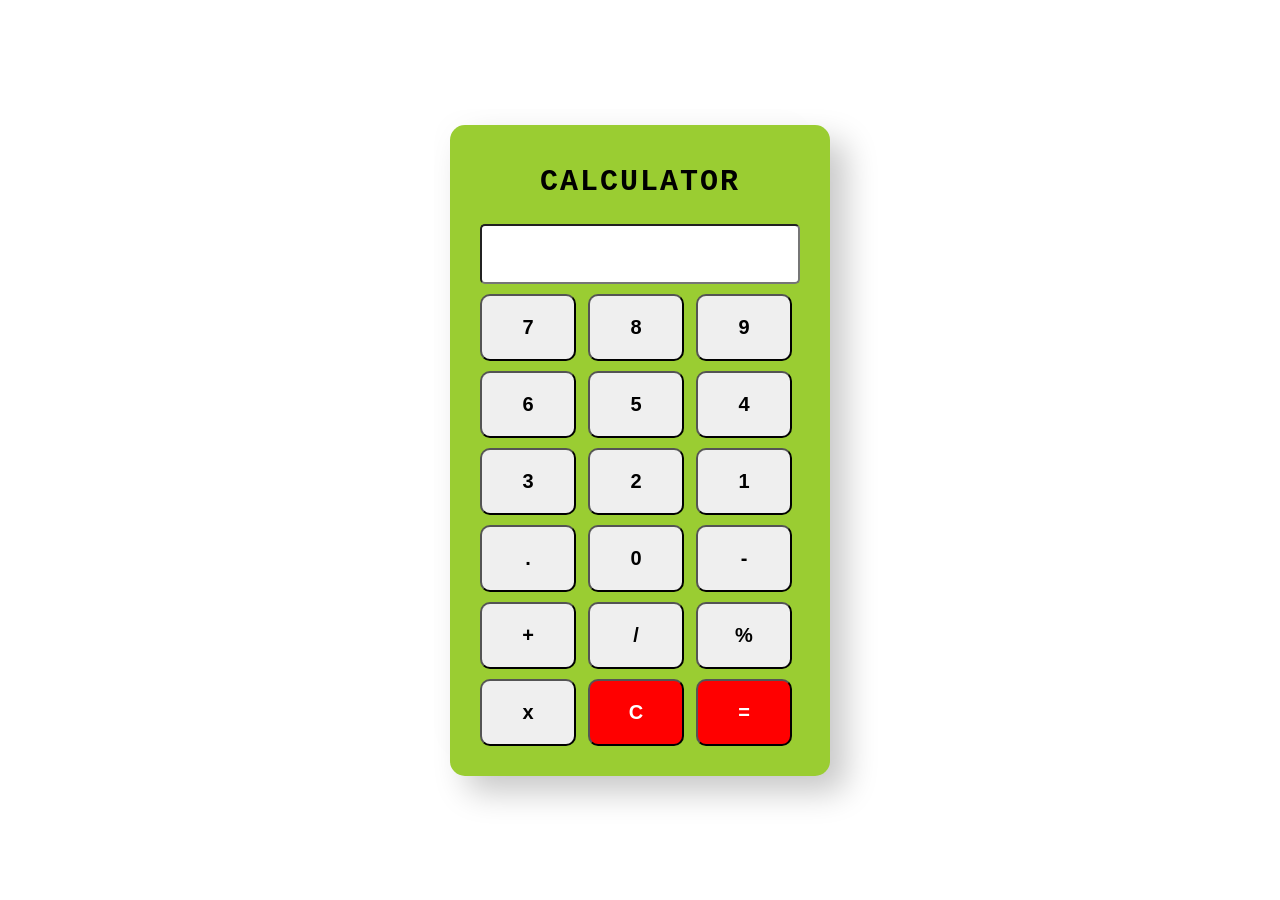
<file: index.html>
<!DOCTYPE html>
<html lang="en">
  <head>
    <meta charset="UTF-8" />
    <meta http-equiv="X-UA-Compatible" content="IE=edge" />
    <meta name="viewport" content="width=device-width, initial-scale=1.0" />
    <title>Calculator</title>
    <link rel="stylesheet" href="styles.css" />
  </head>
  <body>
    <section class="main-section">
        <form action="" class="main-form">
            <div>
                <h2 class="header">Calculator</h2>
            </div>
            <div>
                <div>
                <input type="text" class="textbox" />
                </div>
                <!-- <div>
                    <textarea name="textbox" id="textBox" cols="40" rows="3"></textarea>
                </div> -->
                
                <div>
                    <span>
                        <button  class="btn" id="btn-7" data-num="7">7</button>
                        <button class="btn" id="btn-8" data-num="8">8</button>
                        <button class="btn" id="btn-9" data-num="9">9</button>
                    </span>
                </div>
                <div>
                    <span>
                        <button class="btn" id="btn-6" data-num="6">6</button>
                        <button class="btn" id="btn-5" data-num="5">5</button>
                        <button class="btn" id="btn-4" data-num="4">4</button>
                    </span>
                </div>
                <div>
                    <span>
                         <button class="btn" id="btn-3" data-num="3">3</button>
                         <button class="btn" id="btn-2" data-num="2">2</button>
                         <button class="btn" id="btn-1" data-num="1">1</button>
                    </span>
                </div>
                <div>
                    <span>
                        <button class="btn" id="btn-deci" data-num=".">.</button>
                        <button class="btn" id="btn-0" data-num="0">0</button>
                         <button class="btn" id="btn-subt" data-num="-">-</button>
                    </span>
                </div>
                <div>
                    <span>
                        <button class="btn" id="btn-add" data-num="+">+</button>
                        <button class="btn" id="btn-div" data-num="/">/</button>
                        <button class="btn" id="btn-mod" data-num="%">%</button>
                     </span>
                </div>
                <div>
                    <span>
                        <button class="btn" id="btn-mult" data-num="*">x</button>
                        <button class="btn-clear" id="btn-clear">C</button>
                        <button class="btn-equals" id="btn-equals" value="submit">=</button>
                    </span>
                </div>     
                
               
            </div>
      </form>
    </section>
    <!-- <script src="calc.js"></script> -->
    <script src="new.js"></script>
  </body>
</html>
</file>
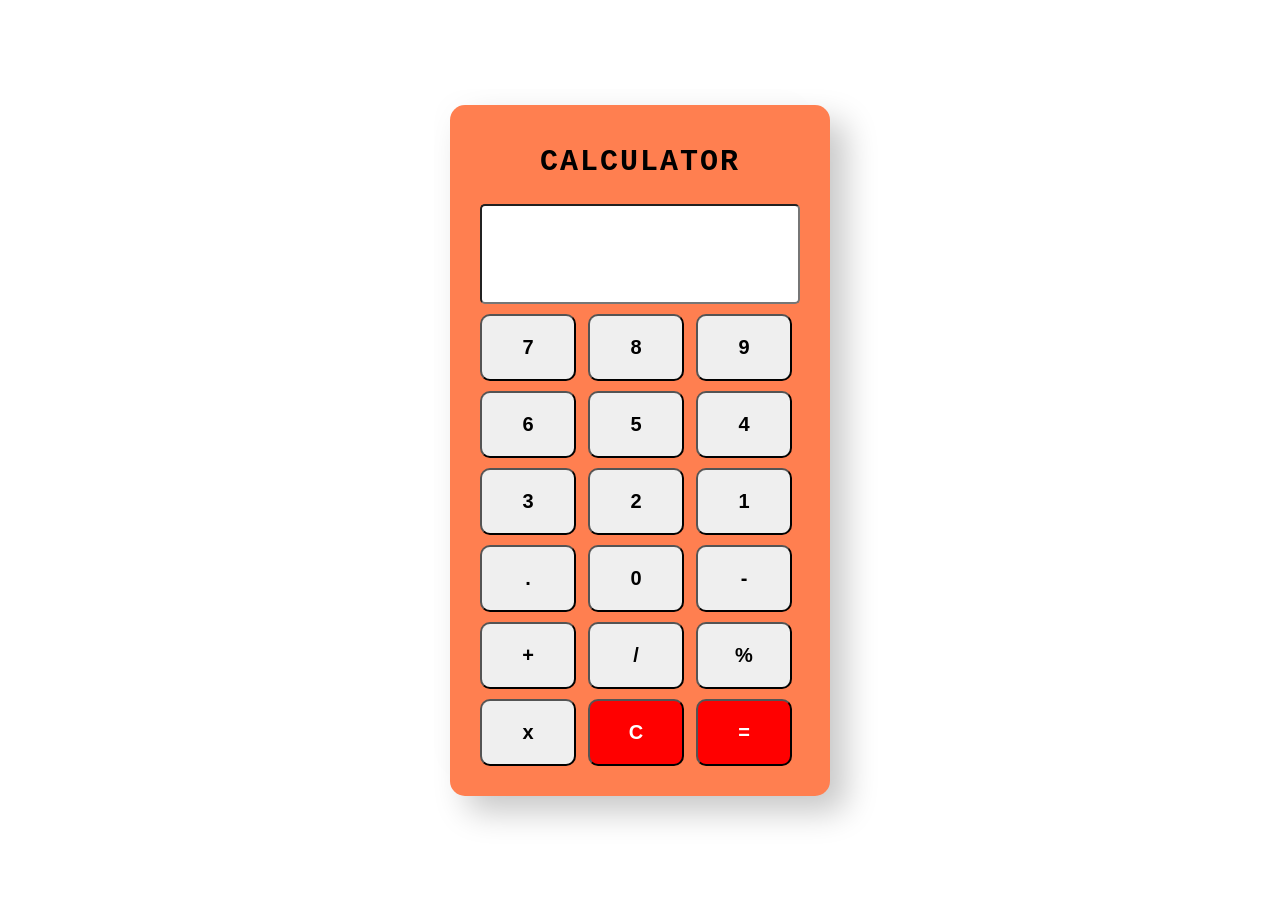
<file: Calculator/index.html>
<!DOCTYPE html>
<html lang="en">
  <head>
    <meta charset="UTF-8" />
    <meta http-equiv="X-UA-Compatible" content="IE=edge" />
    <meta name="viewport" content="width=device-width, initial-scale=1.0" />
    <title>Calculator</title>
    <link rel="stylesheet" href="styles.css" />
  </head>
  <body>
    <section class="main-section">
        <form action="" class="main-form">
            <div>
                <h2 class="header">Calculator</h2>
            </div>
            <div>
                <div>
                <input type="text" class="textbox" />
                </div>
                <!-- <div>
                    <textarea name="textbox" id="textBox" cols="40" rows="3"></textarea>
                </div> -->
                
                <div>
                    <span>
                        <button  class="btn" id="btn-7" data-num="7">7</button>
                        <button class="btn" id="btn-8" data-num="8">8</button>
                        <button class="btn" id="btn-9" data-num="9">9</button>
                    </span>
                </div>
                <div>
                    <span>
                        <button class="btn" id="btn-6" data-num="6">6</button>
                        <button class="btn" id="btn-5" data-num="5">5</button>
                        <button class="btn" id="btn-4" data-num="4">4</button>
                    </span>
                </div>
                <div>
                    <span>
                         <button class="btn" id="btn-3" data-num="3">3</button>
                         <button class="btn" id="btn-2" data-num="2">2</button>
                         <button class="btn" id="btn-1" data-num="1">1</button>
                    </span>
                </div>
                <div>
                    <span>
                        <button class="btn" id="btn-deci" data-num=".">.</button>
                        <button class="btn" id="btn-0" data-num="0">0</button>
                         <button class="btn" id="btn-subt" data-num="-">-</button>
                    </span>
                </div>
                <div>
                    <span>
                        <button class="btn" id="btn-add" data-num="+">+</button>
                        <button class="btn" id="btn-div" data-num="/">/</button>
                        <button class="btn" id="btn-mod" data-num="%">%</button>
                     </span>
                </div>
                <div>
                    <span>
                        <button class="btn" id="btn-mult" data-num="*">x</button>
                        <button class="btn-clear" id="btn-clear">C</button>
                        <button class="btn-equals" id="btn-equals" value="submit">=</button>
                    </span>
                </div>     
                
               
            </div>
      </form>
    </section>
    <!-- <script src="calc.js"></script> -->
    <script src="new.js"></script>
  </body>
</html>
</file>
<file: styles.css>
*{
    margin: 0;
    padding: 0;
    box-sizing: border-box;

}

h2{
    text-transform: uppercase;
    letter-spacing: 2px;
    font-family: 'Courier New', Courier, monospace;
    font-size: 30px;
    font-weight: bold;
}

.main-section{
    display: flex;
    justify-content: center;
    align-items: center;
    min-height: 100vh;
    
}


.header{
    display: block;
    padding: 10px;
}

.textbox{
    padding: 12px;
    position: absolute; 
    height: 60px;
    cursor: text;
    border-radius: 5px;
    position: relative;
    width: 320px;
    outline: none;
    text-align: end;
    font-size: 30px;
    font-weight: bold;
    pointer-events: none;
    
}


.main-form{
    display: flex;
    justify-content: center;
    align-items: center;
    min-height: 350px;
    flex-direction: column;
    gap: 15px;
    border-radius: 15px;
    background: #e3e3e3;
    box-shadow: 16px 16px 32px #c8c8c8,
        -16px -16px 32px #fefefe ;
    padding: 30px;
    background-color: yellowgreen;
    
}

.btn{
    padding: 20px;
    margin-top: 10px;
    margin-right: 8px;
    width: 30%;
    height: 20%;
    text-align: center;
    font-size: 20px;
    font-weight: bold;
    border-radius: 10px;
    
}


.btn:hover{
    background-color: #000;
    color: white;
    transition: ease-in 0.3s;
}

.btn-equals{
    display: inline-block;    
    padding: 20px;
    margin-top: 10px;
    width: 30%;
    text-align: center;
    font-size: 20px;
    font-weight: bold;
    border-radius: 10px;
    background-color: red;
    color: white;
}

.btn-equals:hover{
    background-color: black;
    color: white;
    transition: ease-in 0.3s;

}

.btn-clear{
    display: inline-block;    
    padding: 20px;
    margin-top: 10px;
    margin-right: 8px;
    width: 30%;
    height: 20%;
    text-align: center;
    font-size: 20px;
    font-weight: bold;
    border-radius: 10px;
    background-color: red;
    color: white;
}


.btn-clear:hover{
    background-color: #000;
    color: white;
    transition: ease-in 0.3s;

}
</file>
<file: Calculator/styles.css>
*{
    margin: 0;
    padding: 0;
    box-sizing: border-box;

}

h2{
    text-transform: uppercase;
    letter-spacing: 2px;
    font-family: 'Courier New', Courier, monospace;
    font-size: 30px;
    font-weight: bold;
}

.main-section{
    display: flex;
    justify-content: center;
    align-items: center;
    min-height: 100vh;
    
}


.header{
    display: block;
    padding: 10px;
}

.textbox{
    padding: 12px;
    position: fixed;
    height: 100px;
    cursor: text;
    border-radius: 5px;
    position: relative;
    width: 320px;
    outline: none;
    text-align: end;
    font-size: 30px;
    font-weight: bold;
    pointer-events: none;
    
}


.main-form{
    display: flex;
    justify-content: center;
    align-items: center;
    min-height: 350px;
    flex-direction: column;
    gap: 15px;
    border-radius: 15px;
    background: #e3e3e3;
    box-shadow: 16px 16px 32px #c8c8c8,
        -16px -16px 32px #fefefe ;
    padding: 30px;
    background-color: coral;
    
}

.btn{
    padding: 20px;
    margin-top: 10px;
    margin-right: 8px;
    width: 30%;
    height: 20%;
    text-align: center;
    font-size: 20px;
    font-weight: bold;
    border-radius: 10px;
    
}


.btn:hover{
    background-color: #000;
    color: white;
    transition: ease-in 0.3s;
}

.btn-equals{
    display: inline-block;    
    padding: 20px;
    margin-top: 10px;
    width: 30%;
    text-align: center;
    font-size: 20px;
    font-weight: bold;
    border-radius: 10px;
    background-color: red;
    color: white;
}

.btn-equals:hover{
    background-color: black;
    color: white;
    transition: ease-in 0.3s;

}

.btn-clear{
    display: inline-block;    
    padding: 20px;
    margin-top: 10px;
    margin-right: 8px;
    width: 30%;
    height: 20%;
    text-align: center;
    font-size: 20px;
    font-weight: bold;
    border-radius: 10px;
    background-color: red;
    color: white;
}


.btn-clear:hover{
    background-color: #000;
    color: white;
    transition: ease-in 0.3s;

}
</file>
